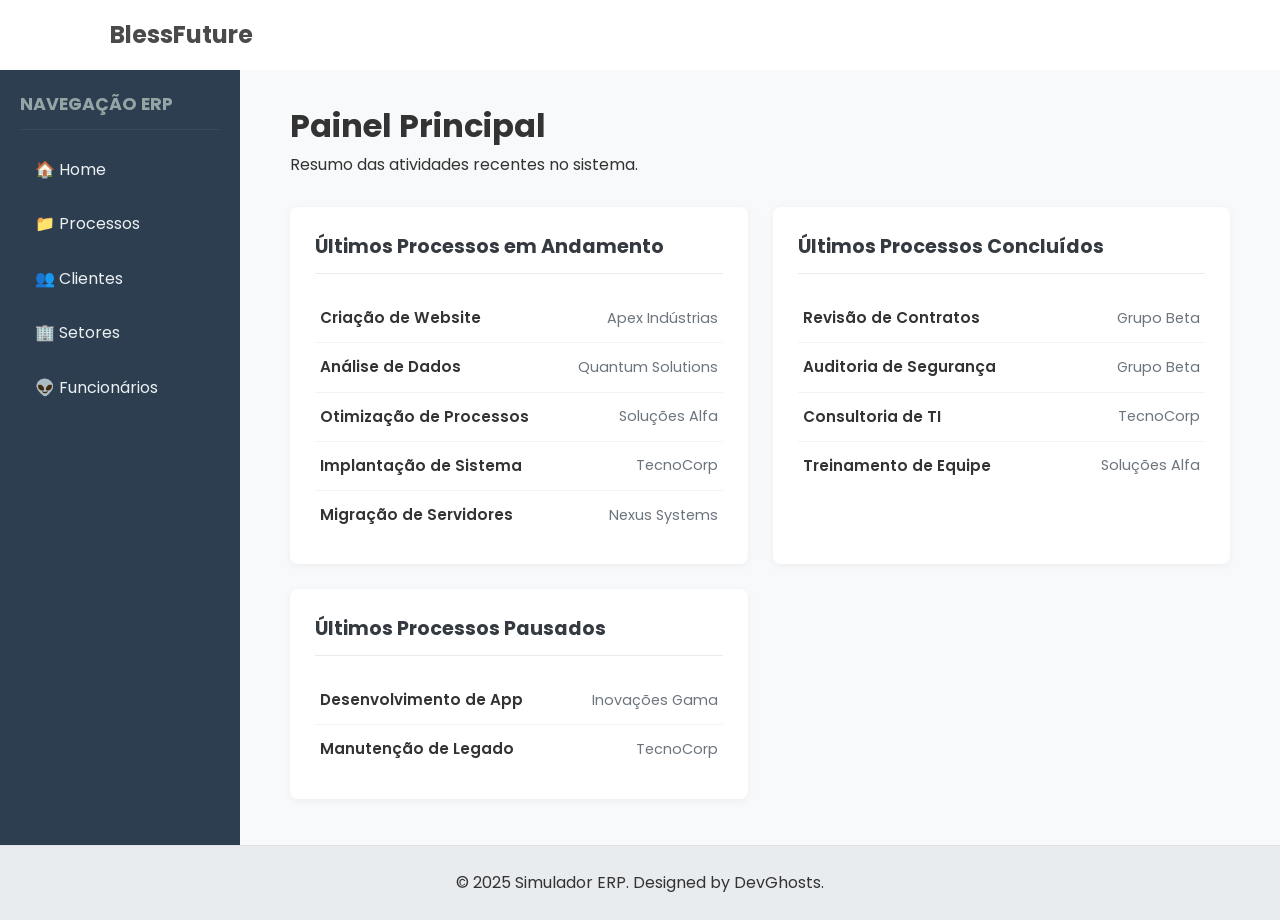
<file: Prototipo ERP/index.html>
<!DOCTYPE html>
<html lang="pt-br">
<head>
    <meta charset="UTF-8">
    <meta name="viewport" content="width=device-width, initial-scale=1.0">
    <title>Página Home | ERP</title>
    <link rel="stylesheet" href="style.css">
</head>

<body>
    <header class="main-header">
        <div class="container">
            <a href="index.html" class="logo">BlessFuture</a>
            <nav class="main-nav"></nav>
        </div>
    </header>

    <div class="page-container">
        <aside class="sidebar">
            <nav class="sidebar-nav">
                <h2>Navegação ERP</h2>
                <ul>
                    <li><a href="index.html">🏠 Home</a></li>
                    <li><a href="processos.html">📁 Processos</a></li>
                    <li><a href="clientes.html">👥 Clientes</a></li>
                    <li><a href="setores.html">🏢 Setores</a></li>
                    <li><a href="usuarios.html">👽 Funcionários </a></li>
                </ul>
            </nav>
        </aside>

        <main class="main-content">
            <div class="container">
                <h1>Painel Principal</h1>
                <p>Resumo das atividades recentes no sistema.</p>
                
                <div class="dashboard-grid">
                    <div class="dashboard-card">
                        <h2>Últimos Processos em Andamento</h2>
                        <ul id="andamento-list" class="dashboard-list">
                            </ul>
                    </div>
                    
                    <div class="dashboard-card">
                        <h2>Últimos Processos Concluídos</h2>
                        <ul id="concluidos-list" class="dashboard-list">
                            </ul>
                    </div>

                    <div class="dashboard-card">
                        <h2>Últimos Processos Pausados</h2>
                        <ul id="pausados-list" class="dashboard-list">
                            </ul>
                    </div>
                </div>
            </div>
        </main>
    </div>

    <footer class="main-footer">
        <div class="container">
            <p>&copy; 2025 Simulador ERP. Designed by DevGhosts.</p>
        </div>
    </footer>

    <script src="dashboard.js" defer></script>
</body>
</html>
</file>
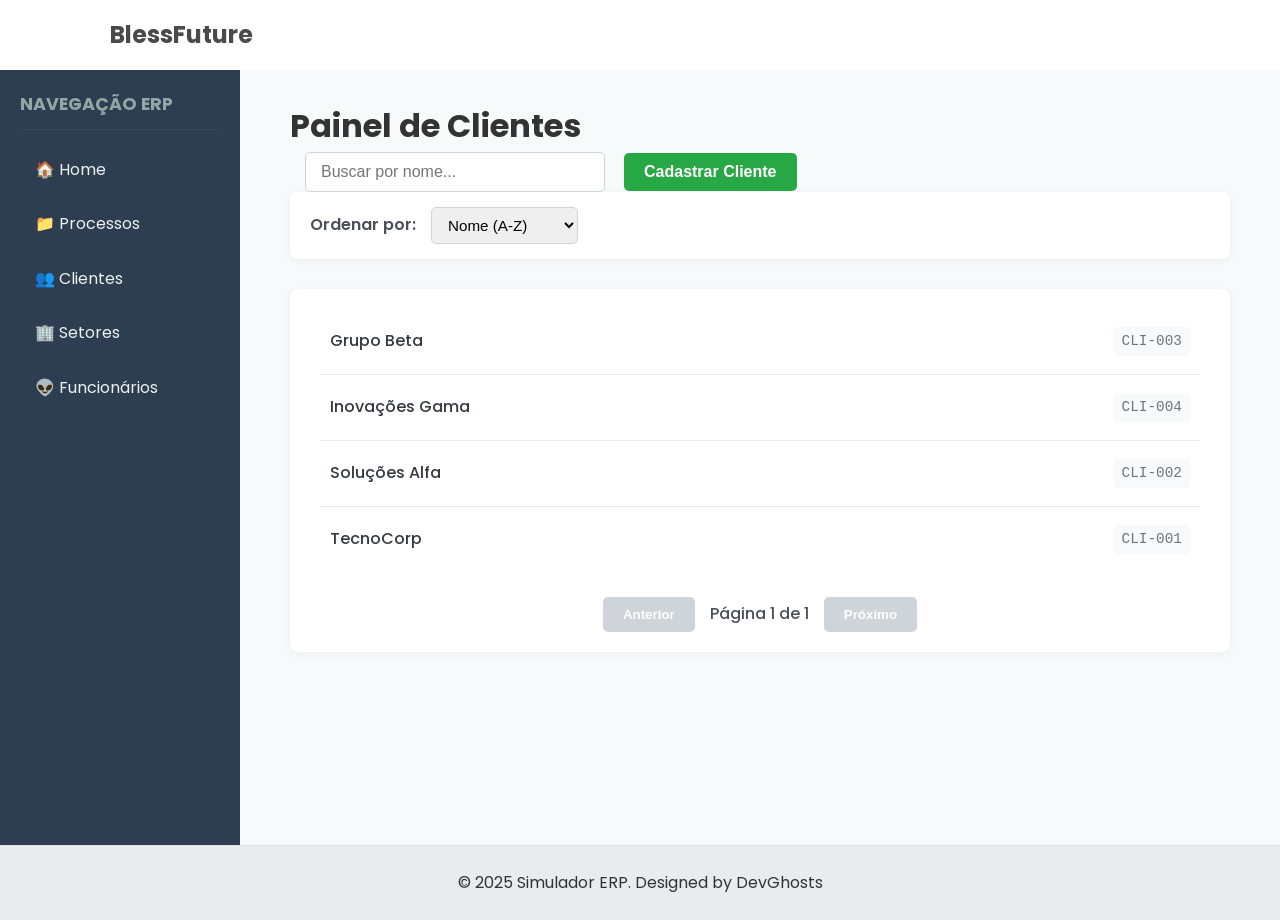
<file: Prototipo ERP/clientes.html>
<!DOCTYPE html>
<html lang="pt-br">
<head>
    <meta charset="UTF-8">
    <meta name="viewport" content="width=device-width, initial-scale=1.0">
    <title>Página Clientes | ERP</title>
    <link rel="stylesheet" href="style.css">
</head>

<body>
    <header class="main-header">
        <div class="container">
            <a href="index.html" class="logo">BlessFuture</a>
            <nav class="main-nav"></nav>
        </div>
    </header>

    <div class="page-container">
        <aside class="sidebar">
            <nav class="sidebar-nav">
                <h2>Navegação ERP</h2>
                <ul>
                    <li><a href="index.html">🏠 Home</a></li>
                    <li><a href="processos.html">📁 Processos</a></li>
                    <li><a href="clientes.html">👥 Clientes</a></li>
                    <li><a href="setores.html">🏢 Setores</a></li>
                    <li><a href="usuarios.html">👽 Funcionários </a></li>
                </ul>
            </nav>
        </aside>

        <main class="main-content">
            <div class="container">
                <div class="page-header">
                    <h1>Painel de Clientes</h1>
                    <input type="text" id="search-input" placeholder="Buscar por nome...">
                    <button id="add-client-btn" class="btn-primary">Cadastrar Cliente</button>
                </div>
                
                <div class="filter-controls">
                    <label for="sort-clients-select">Ordenar por:</label>
                    <select id="sort-clients-select">
                        <option value="name-asc">Nome (A-Z)</option>
                        <option value="name-desc">Nome (Z-A)</option>
                        <option value="date-desc">Mais Recentes</option>
                        <option value="date-asc">Mais Antigos</option>
                    </select>
                </div>
                
                <div class="client-list-container">
                    <ul id="client-list">
                        </ul>
                    <div class="pagination-controls">
                        <button id="prev-button">Anterior</button>
                        <span id="page-info"></span>
                        <button id="next-button">Próximo</button>
                    </div>
                </div>
            </div>
        </main>
    </div>

    <footer class="main-footer">
        <div class="container">
            <p>&copy; 2025 Simulador ERP. Designed by DevGhosts</p>
        </div>
    </footer>

    <div id="add-client-modal" class="modal-overlay">
        <div class="modal-content">
            <h2>Cadastrar Novo Cliente</h2>
            <form id="add-client-form">
                <div class="form-grid">
                    <div>
                        <label for="company-name">Nome da Empresa</label>
                        <input type="text" id="company-name" placeholder="Ex: Soluções Inovadoras S.A." required>
                    </div>
                    <div>
                        <label for="cnpj">CNPJ</label>
                        <input type="text" id="cnpj" placeholder="00.000.000/0000-00" required>
                    </div>
                    <div>
                        <label for="responsavel">Responsável</label>
                        <input type="text" id="responsavel" placeholder="Ex: Ana da Silva" required>
                    </div>
                    <div>
                        <label for="email">Email</label>
                        <input type="email" id="email" placeholder="contato@empresa.com" required>
                    </div>
                    <div class="full-width">
                        <label for="telefone">Telefone de Contato</label>
                        <input type="tel" id="telefone" placeholder="(11) 99999-9999" required>
                    </div>
                </div>
                
                <div class="modal-actions">
                    <button type="button" id="cancel-add-btn" class="btn-secondary">Cancelar</button>
                    <button type="submit" class="btn-primary">Salvar Cliente</button>
                </div>
            </form>
            <button id="close-add-modal-btn" class="close-modal">&times;</button>
        </div>
    </div>

    <div id="client-details-modal" class="modal-overlay">
        <div class="modal-content">
            <div class="modal-header">
                <h2 id="detail-nome">Nome da Empresa</h2>
                <button id="close-details-modal-btn" class="close-modal">&times;</button>
            </div>
            <div class="modal-body">
                <div class="details-grid">
                    <div><strong>CNPJ:</strong> <span id="detail-cnpj"></span></div>
                    <div><strong>Responsável:</strong> <span id="detail-responsavel"></span></div>
                    <div><strong>Email:</strong> <span id="detail-email"></span></div>
                    <div><strong>Telefone:</strong> <span id="detail-telefone"></span></div>
                    <div><strong>Cliente desde:</strong> <span id="detail-data-cadastro"></span></div>
                </div>
                <hr class="details-hr">
                <h3>Processos Associados</h3>
                <ul id="detail-process-list" class="process-list">
                </ul>
            </div>
            <div class="modal-footer">
                <button id="delete-client-btn" class="btn-danger">Excluir Cliente</button>
            </div>
        </div>
    </div>

    <script src="clientes.js" defer></script>

</body>
</html>
</file>
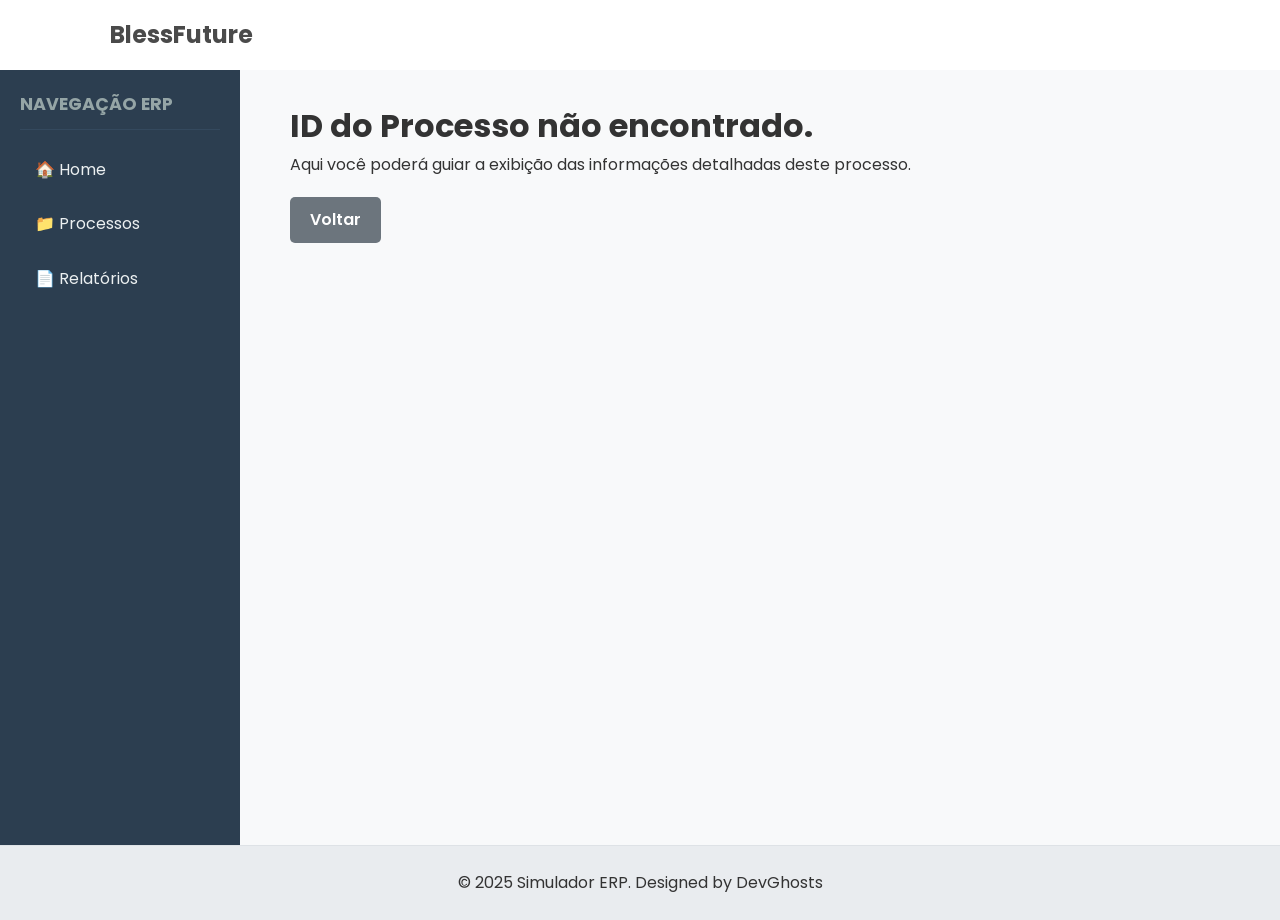
<file: Prototipo ERP/processo-detalhe.html>
<!DOCTYPE html>
<html lang="pt-br">
<head>
    <meta charset="UTF-8">
    <meta name="viewport" content="width=device-width, initial-scale=1.0">
    <title>Detalhes do Processo | ERP</title>
    <link rel="stylesheet" href="style.css"> </head>
<body>

    <header class="main-header">
        <div class="container">
            <a href="index.html" class="logo">BlessFuture</a>
            <nav class="main-nav"></nav>
        </div>
    </header>

    <div class="page-container">
        <aside class="sidebar">
            <nav class="sidebar-nav">
                <h2>Navegação ERP</h2>
                <ul>
                    <li><a href="index.html">🏠 Home</a></li>
                    <li><a href="#">📁 Processos</a></li>
                    <li><a href="#">📄 Relatórios</a></li>
                </ul>
            </nav>
        </aside>
        
        <main class="main-content">
            <div class="container">
                <h1 id="process-title">Carregando detalhes do processo...</h1>
                <p>Aqui você poderá guiar a exibição das informações detalhadas deste processo.</p>
                <a href="javascript:history.back()" class="btn-secondary" style="text-decoration: none; display: inline-block; margin-top: 20px;">Voltar</a>
            </div>
        </main>
    </div>

    <footer class="main-footer">
        <div class="container">
            <p>&copy; 2025 Simulador ERP. Designed by DevGhosts</p>
        </div>
    </footer>

    <script>
        document.addEventListener('DOMContentLoaded', () => {
            // Pega os parâmetros da URL
            const urlParams = new URLSearchParams(window.location.search);
            // Pega o valor do parâmetro 'id'
            const processId = urlParams.get('id');

            const titleElement = document.getElementById('process-title');

            if (processId) {
                // Em um projeto real, você usaria esse ID para buscar os dados do processo no back-end
                console.log(`Buscando dados do processo com ID: ${processId}`);
                titleElement.textContent = `Detalhes do Processo: ${processId}`;
            } else {
                titleElement.textContent = 'ID do Processo não encontrado.';
            }
        });
    </script>
</body>
</html>
</file>
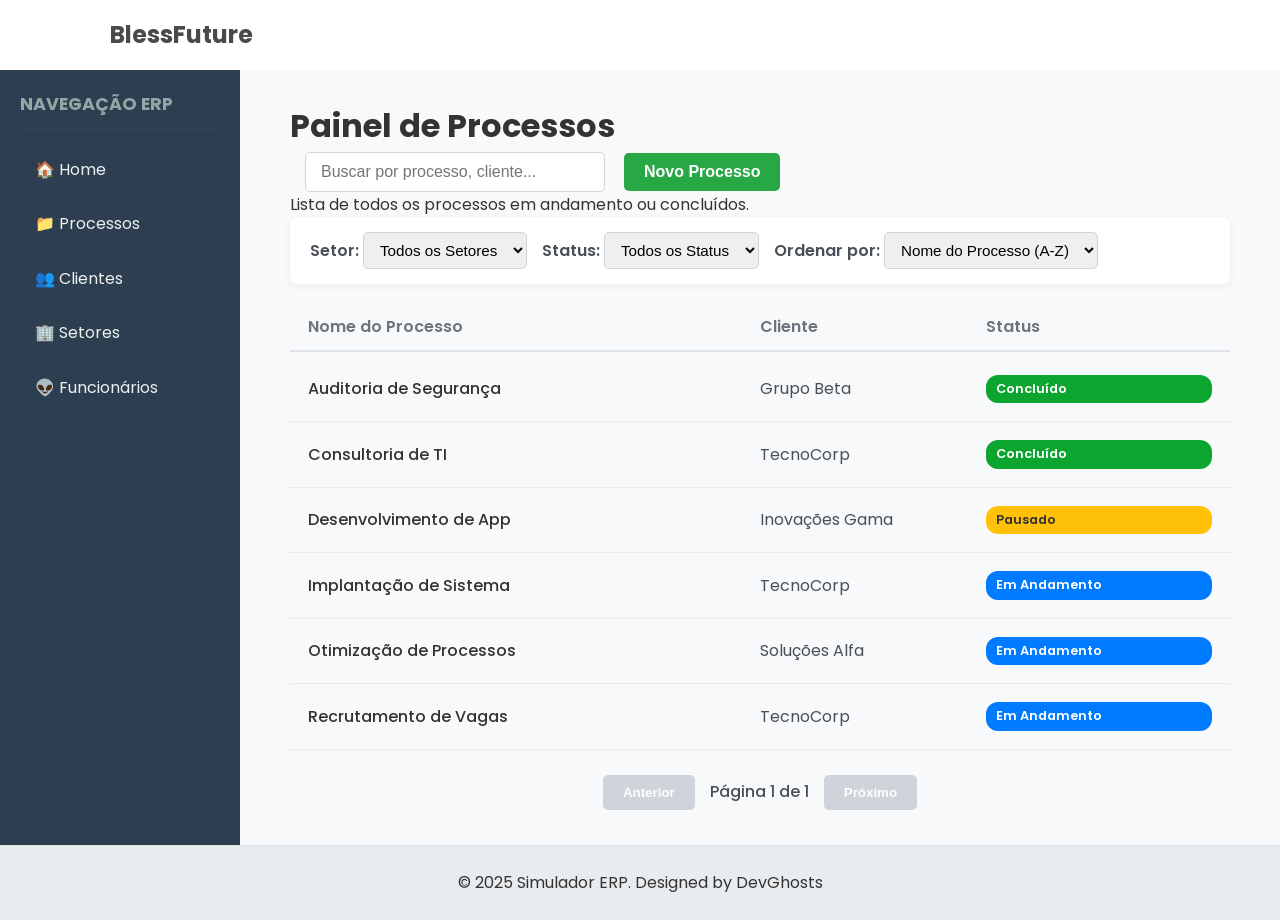
<file: Prototipo ERP/processos.html>
<!DOCTYPE html>
<html lang="pt-br">
<head>
    <meta charset="UTF-8">
    <meta name="viewport" content="width=device-width, initial-scale=1.0">
    <title>Página de Processos | ERP</title>
    <link rel="stylesheet" href="style.css">
</head>

<body>
    <header class="main-header">
        <div class="container">
            <a href="index.html" class="logo">BlessFuture</a>
            <nav class="main-nav"></nav>
        </div>
    </header>

    <div class="page-container">
        <aside class="sidebar">
            <nav class="sidebar-nav">
                <h2>Navegação ERP</h2>
                <ul>
                    <li><a href="index.html">🏠 Home</a></li>
                    <li><a href="processos.html">📁 Processos</a></li>
                    <li><a href="clientes.html">👥 Clientes</a></li>
                    <li><a href="setores.html">🏢 Setores</a></li>
                    <li><a href="usuarios.html">👽 Funcionários </a></li>
                </ul>
            </nav>
        </aside>

        <main class="main-content">
            <div class="container">
                <div class="page-header">
                    <h1>Painel de Processos</h1>
                    <input type="text" id="search-input" placeholder="Buscar por processo, cliente...">
                    <button id="add-process-btn" class="btn-primary">Novo Processo</button>
                </div>
                
                <p>Lista de todos os processos em andamento ou concluídos.</p>
                
                <div class="filter-controls">
                    <div>
                        <label for="filter-setor-select">Setor:</label>
                        <select id="filter-setor-select">
                            <option value="all">Todos os Setores</option>
                            </select>
                    </div>
                    <div>
                        <label for="filter-status-select">Status:</label>
                        <select id="filter-status-select">
                            <option value="all">Todos os Status</option>
                            <option value="Em Andamento">Em Andamento</option>
                            <option value="Concluído">Concluído</option>
                            <option value="Pausado">Pausado</option>
                            <option value="Não Iniciado">Não Iniciado</option>
                        </select>
                    </div>
                    <div>
                        <label for="sort-processes-select">Ordenar por:</label>
                        <select id="sort-processes-select">
                            <option value="name-asc">Nome do Processo (A-Z)</option>
                            <option value="name-desc">Nome do Processo (Z-A)</option>
                            <option value="client-asc">Cliente (A-Z)</option>
                            <option value="client-desc">Cliente (Z-A)</option>
                        </select>
                    </div>
                </div>

                <div class="process-list-container">
                    <div class="process-list-header">
                        <span>Nome do Processo</span>
                        <span>Cliente</span>
                        <span>Status</span>
                    </div>
                    <ul id="process-list"></ul>
                    <div class="pagination-controls">
                        <button id="prev-button">Anterior</button>
                        <span id="page-info"></span>
                        <button id="next-button">Próximo</button>
                    </div>
                </div>
            </div>
        </main>
    </div>

    <footer class="main-footer">
        <div class="container">
            <p>&copy; 2025 Simulador ERP. Designed by DevGhosts</p>
        </div>
    </footer>

    <div id="process-details-modal" class="modal-overlay">
        <div class="modal-content">
            <div class="modal-header">
                <h2 id="detail-processo-nome">Nome do Processo</h2>
                <button id="close-details-modal-btn" class="close-modal">&times;</button>
            </div>
            <div class="modal-body">
                <h3>Detalhes do Processo</h3>
                <div class="details-grid">
                    <div><strong>ID do Processo:</strong> <span id="detail-processo-id"></span></div>
                    <div><strong>Status:</strong> <span id="detail-processo-status"></span></div>
                    <div class="full-width"><strong>Setor Responsável:</strong> <span id="detail-processo-setor"></span></div>
                </div>
                <hr class="details-hr">
                <h3>Informações do Cliente</h3>
                <div class="details-grid">
                    <div><strong>Empresa:</strong> <span id="detail-cliente-nome"></span></div>
                    <div><strong>Responsável:</strong> <span id="detail-cliente-responsavel"></span></div>
                </div>
            </div>
            <div class="modal-footer">
                <button id="delete-process-btn" class="btn-danger">Excluir Processo</button>
                <button id="access-process-btn" class="btn-primary">Acessar Processo</button>
            </div>
        </div>
    </div>
    
    <div id="add-process-modal" class="modal-overlay">
        <div class="modal-content">
            <div class="modal-header">
                <h2>Novo Processo</h2>
                <button id="close-add-modal-btn" class="close-modal">&times;</button>
            </div>
            <form id="add-process-form" class="modal-body">
                <div class="form-group">
                    <label for="new-process-name">Nome do Processo:</label>
                    <input type="text" id="new-process-name" name="processName" required placeholder="Ex: Desenvolvimento do novo App">
                </div>
                <div class="form-grid">
                    <div class="form-group">
                        <label for="new-process-client-select">Cliente:</label>
                        <select id="new-process-client-select" name="clientId" required></select>
                    </div>
                    <div class="form-group">
                        <label for="new-process-setor-select">Setor Responsável:</label>
                        <select id="new-process-setor-select" name="setor" required></select>
                    </div>
                </div>
                <div class="modal-footer">
                    <button type="button" id="cancel-add-process-btn" class="btn-secondary">Cancelar</button>
                    <button type="submit" class="btn-primary">Salvar Processo</button>
                </div>
            </form>
        </div>
    </div>

    <script src="processos.js" defer></script>
</body>
</html>
</file>
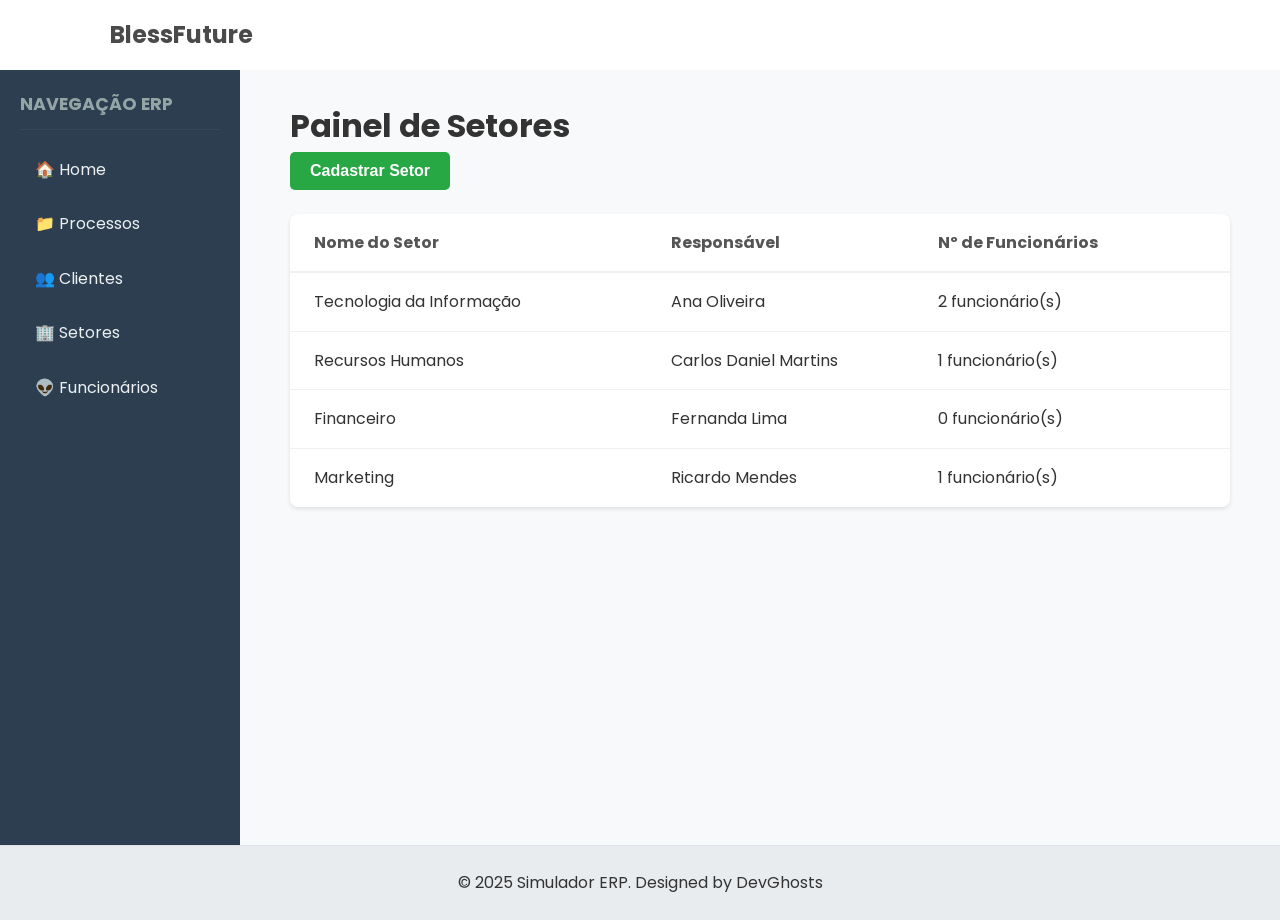
<file: Prototipo ERP/setores.html>
<!DOCTYPE html>
<html lang="pt-br">
<head>
    <meta charset="UTF-8">
    <meta name="viewport" content="width=device-width, initial-scale=1.0">
    <title>Página Setores | ERP</title>
    <link rel="stylesheet" href="style.css">
</head>
<body>
    <header class="main-header">
        <div class="container">
            <a href="index.html" class="logo">BlessFuture</a>
        </div>
    </header>

    <div class="page-container">
        <aside class="sidebar">
            <nav class="sidebar-nav">
                <h2>Navegação ERP</h2>
                <ul>
                    <li><a href="index.html">🏠 Home</a></li>
                    <li><a href="processos.html">📁 Processos</a></li>
                    <li><a href="clientes.html">👥 Clientes</a></li>
                    <li><a href="setores.html">🏢 Setores</a></li>
                    <li><a href="usuarios.html">👽 Funcionários </a></li>
                </ul>
            </nav>
        </aside>

        <main class="main-content">
            <div class="container">
                <div class="page-header">
                    <h1>Painel de Setores</h1>
                    <button id="add-sector-btn" class="btn-primary">Cadastrar Setor</button>
                </div>
                
                <div class="list-view-container">
                    <div class="list-header">
                        <span>Nome do Setor</span>
                        <span>Responsável</span>
                        <span>Nº de Funcionários</span>
                    </div>
                    <ul id="sector-list">
                    </ul>
                </div>
            </div>
        </main>
    </div>

    <div id="add-sector-modal" class="modal-overlay">
        <div class="modal-content">
            <div class="modal-header">
                <h2>Cadastrar Novo Setor</h2>
                <button id="close-add-modal-btn" class="close-modal">&times;</button>
            </div>
            <form id="add-sector-form" class="modal-body">
                <div class="form-group">
                    <label for="sector-name">Nome do Setor</label>
                    <input type="text" id="sector-name" name="nome" placeholder="Ex: Tecnologia da Informação" required>
                </div>
                <div class="form-group">
                    <label for="sector-responsible">Responsável pelo Setor</label>
                    <input type="text" id="sector-responsible" name="responsavel" placeholder="Ex: João da Silva" required>
                </div>
                <div class="form-group">
                    <label for="sector-description">Descrição</label>
                    <textarea id="sector-description" name="descricao" rows="3" placeholder="Breve descrição das atividades do setor..."></textarea>
                </div>
                <div class="modal-footer">
                    <button type="button" id="cancel-add-btn" class="btn-secondary">Cancelar</button>
                    <button type="submit" class="btn-primary">Salvar Setor</button>
                </div>
            </form>
        </div>
    </div>

    <div id="sector-details-modal" class="modal-overlay">
        <div class="modal-content">
            <div class="modal-header">
                <h2 id="detail-sector-name"></h2>
                <button id="close-details-modal-btn" class="close-modal">&times;</button>
            </div>
            <div class="modal-body">
                <h3>Funcionários do Setor</h3>
                <ul id="detail-user-list"></ul>
            </div>
            <div class="modal-footer">
                <button id="delete-sector-btn" class="btn-danger">Excluir Setor</button>
            </div>
        </div>
    </div>

    <script src="setores.js" defer></script>
</body>

    <footer class="main-footer">
        <div class="container">
            <p>&copy; 2025 Simulador ERP. Designed by DevGhosts</p>
        </div>
    </footer>
</html>
</file>
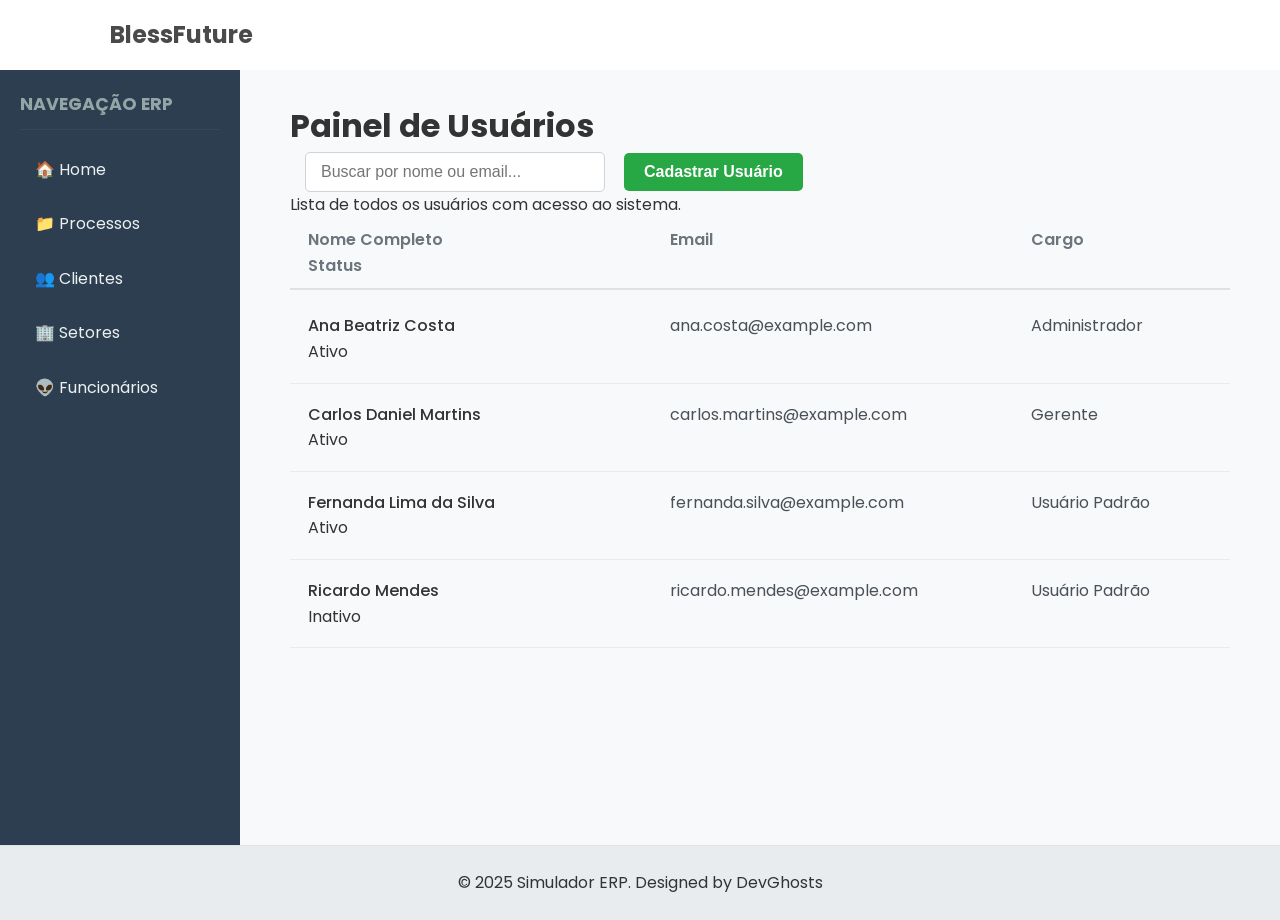
<file: Prototipo ERP/usuarios.html>
<!DOCTYPE html>
<html lang="pt-br">
<head>
    <meta charset="UTF-8">
    <meta name="viewport" content="width=device-width, initial-scale=1.0">
    <title>Página de Usuários | ERP</title>
    <link rel="stylesheet" href="style.css">
</head>

<body>
    <header class="main-header">
        <div class="container">
            <a href="index.html" class="logo">BlessFuture</a>
            <nav class="main-nav"></nav>
        </div>
    </header>

    <div class="page-container">
        <aside class="sidebar">
            <nav class="sidebar-nav">
                <h2>Navegação ERP</h2>
                <ul>
                    <li><a href="index.html">🏠 Home</a></li>
                    <li><a href="processos.html">📁 Processos</a></li>
                    <li><a href="clientes.html">👥 Clientes</a></li>
                    <li><a href="setores.html">🏢 Setores</a></li>
                    <li><a href="usuarios.html">👽 Funcionários </a></li>
                </ul>
            </nav>
        </aside>

        <main class="main-content">
            <div class="container">
                <div class="page-header">
                    <h1>Painel de Usuários</h1>
                    <input type="text" id="search-input" placeholder="Buscar por nome ou email...">
                    <button id="add-user-btn" class="btn-primary">Cadastrar Usuário</button>
                </div>
                
                <p>Lista de todos os usuários com acesso ao sistema.</p>
                
                <div class="user-list-container">
                    <div class="user-list-header">
                        <span>Nome Completo</span>
                        <span>Email</span>
                        <span>Cargo</span>
                        <span>Status</span> </div>
                    <ul id="user-list">
                    </ul>
                </div>
            </div>
        </main>
    </div>

    <footer class="main-footer">
        <div class="container">
            <p>&copy; 2025 Simulador ERP. Designed by DevGhosts</p>
        </div>
    </footer>

    <div id="add-user-modal" class="modal-overlay">
        <div class="modal-content">
            <div class="modal-header">
                <h2>Cadastrar Novo Usuário</h2>
                <button id="close-add-modal-btn" class="close-modal">&times;</button>
            </div>
            <form id="add-user-form" class="modal-body" novalidate>
                <div class="form-group">
                    <label for="user-full-name">Nome Completo</label>
                    <input type="text" id="user-full-name" name="fullName" placeholder="Digite o nome completo" required>
                </div>
                <div class="form-group">
                    <label for="user-email">Email</label>
                    <input type="email" id="user-email" name="email" placeholder="email@exemplo.com" required>
                </div>
                <div class="form-group">
                    <label for="user-role">Cargo</label>
                    <input type="text" id="user-role" name="role" placeholder="Ex: Desenvolvedor" required>
                </div>
                <div class="form-group">
                    <label for="user-password">Senha</label>
                    <input type="password" id="user-password" name="password" placeholder="Mínimo de 8 caracteres" required>
                </div>
                <div class="form-group">
                    <label for="user-confirm-password">Confirmar Senha</label>
                    <input type="password" id="user-confirm-password" name="confirmPassword" placeholder="Repita a senha" required>
                </div>

                <div id="error-message" class="error-message"></div>

                <div class="modal-footer">
                    <button type="button" id="cancel-add-btn" class="btn-secondary">Cancelar</button>
                    <button type="submit" class="btn-primary">Salvar Usuário</button>
                </div>
            </form>
        </div>
    </div>
    
    <div id="user-details-modal" class="modal-overlay">
        <div class="modal-content">
            <div class="modal-header">
                <h2 id="detail-usuario-nome"></h2>
                <button id="close-details-modal-btn" class="close-modal">&times;</button>
            </div>
            <div class="modal-body">
                <h3>Detalhes do Usuário</h3>
                <div class="details-grid">
                    <div><strong>ID:</strong> <span id="detail-usuario-id"></span></div>
                    <div><strong>Email:</strong> <span id="detail-usuario-email"></span></div>
                    <div><strong>Cargo:</strong> <span id="detail-usuario-cargo"></span></div>
                    <div><strong>Status:</strong> <span id="detail-usuario-status"></span></div>
                </div>
            </div>
            <div class="modal-footer">
                <button id="disassociate-user-btn" class="btn-danger">Desvincular Usuário</button>
            </div>
        </div>
    </div>

    <script src="usuarios.js" defer></script>
</body>
</html>
</file>
<file: Prototipo ERP/style.css>
/* Importando fonte e estilos globais */
@import url('https://fonts.googleapis.com/css2?family=Poppins:wght@400;500;600;700&display=swap');

* { margin: 0; padding: 0; box-sizing: border-box; }

body {
    font-family: 'Poppins', sans-serif;
    background-color: #f8f9fa;
    color: #333;
    line-height: 1.6;
}

/* --- CLASSES UTILITÁRIAS --- */
.container { max-width: 1100px; margin: 0 auto; padding: 0 20px; }
.flex-between-center { display: flex; justify-content: space-between; align-items: center; }

/* --- ESTRUTURA PRINCIPAL (HEADER, FOOTER, SIDEBAR) --- */
.main-header { background-color: #fff; padding: 1rem 0; box-shadow: 0 2px 5px rgba(0,0,0,0.05); z-index: 100; }
.main-footer { text-align: center; padding: 1.5rem 0; background-color: #e9ecef; border-top: 1px solid #dee2e6; }
.page-container { display: flex; min-height: calc(100vh - 125px); }
.main-content { flex-grow: 1; padding: 30px; background-color: #f8f9fa; }
.sidebar { width: 240px; flex-shrink: 0; background-color: #2c3e50; color: #ecf0f1; padding: 20px; }

/* --- NAVEGAÇÃO --- */
.main-nav ul, .sidebar-nav ul, #client-list { list-style: none; }
.main-nav ul { display: flex; gap: 25px; }
.main-nav a, .sidebar-nav a { text-decoration: none; transition: all 0.2s; }
.main-nav a { color: #555; font-weight: 600; padding-bottom: 5px; }
.main-nav a:hover { color: #a100ff; }
.logo { font-size: 1.5rem; font-weight: 700; color: #4a4a4a; text-decoration: none; }

/* --- SIDEBAR NAV --- */
.sidebar-nav h2 { font-size: 1.1rem; color: #95a5a6; text-transform: uppercase; margin-bottom: 15px; padding-bottom: 10px; border-bottom: 1px solid #34495e; }
.sidebar-nav li { margin-bottom: 5px; }
.sidebar-nav a { display: block; color: #ecf0f1; padding: 12px 15px; border-radius: 6px; }
.sidebar-nav a:hover { background-color: #34495e; }

/* --- BOTÕES (BASE E MODIFICADORES) --- */
.btn, .pagination-controls button, .btn-primary, .btn-secondary {
    color: white;
    border: none;
    padding: 10px 20px;
    border-radius: 5px;
    cursor: pointer;
    font-weight: 600;
    transition: background-color 0.2s;
}
.pagination-controls button { background-color: #007bff; }
.btn-primary { background-color: #28a745; font-size: 1rem; }
.btn-secondary { background-color: #6c757d; }

.pagination-controls button:hover { background-color: #0056b3; }
.btn-primary:hover { background-color: #218838; }
.btn-secondary:hover { background-color: #5a6268; }
.pagination-controls button:disabled { background-color: #ced4da; cursor: not-allowed; }

/* --- LISTA DE CLIENTES E PAGINAÇÃO --- */
.client-list-container { background-color: #fff; border-radius: 8px; padding: 20px 30px; margin-top: 30px; box-shadow: 0 2px 8px rgba(0,0,0,0.05); }
.client-item { display: flex; justify-content: space-between; align-items: center; padding: 18px 10px; border-bottom: 1px solid #e9ecef; cursor: pointer; transition: background-color 0.2s; }
.client-item:last-child { border-bottom: none; }
.client-item:hover { background-color: #f8f9fa; }
.client-name { font-weight: 500; color: #343a40; }
.client-id { font-family: monospace; font-size: 0.9rem; color: #6c757d; background-color: #f8f9fa; padding: 3px 8px; border-radius: 4px; }
.pagination-controls { display: flex; justify-content: center; align-items: center; padding-top: 25px; gap: 15px; }
#page-info { font-weight: 500; color: #495057; }

/* --- MODAL --- */
.modal-overlay { position: fixed; top: 0; left: 0; width: 100%; height: 100%; background-color: rgba(0, 0, 0, 0.6); display: flex; justify-content: center; align-items: center; z-index: 1000; visibility: hidden; opacity: 0; transition: opacity 0.3s, visibility 0.3s; }
.modal-overlay.show { visibility: visible; opacity: 1; }
.modal-content { background-color: #fff; padding: 30px; border-radius: 8px; width: 100%; max-width: 500px; position: relative; box-shadow: 0 5px 15px rgba(0,0,0,0.3); }
.modal-content h2 { margin: 0 0 25px 0; color: #333; }
.modal-content .modal-header { display: flex; justify-content: space-between; align-items: center; border-bottom: 1px solid #e9ecef; padding-bottom: 15px; margin-bottom: 20px; }
.modal-actions { display: flex; justify-content: flex-end; gap: 10px; margin-top: 10px; }
.close-modal { position: absolute; top: 15px; right: 15px; background: none; border: none; font-size: 1.8rem; color: #aaa; cursor: pointer; line-height: 1; }

/* --- FORMULÁRIOS E GRIDS --- */
#add-client-form label { display: block; margin-bottom: 5px; font-weight: 600; color: #555; }
#add-client-form input { width: 100%; padding: 12px; margin-bottom: 20px; border: 1px solid #ccc; border-radius: 5px; }
.form-grid { display: grid; grid-template-columns: 1fr 1fr; gap: 20px; }
.form-grid .full-width { grid-column: 1 / -1; }
.details-grid { display: grid; grid-template-columns: 1fr 1fr; gap: 15px 25px; font-size: 0.95rem; }
.details-grid div { color: #495057; }
.details-grid strong { color: #343a40; }

/* --- DETALHES E PROCESSOS --- */
.details-hr { border: 0; border-top: 1px solid #e9ecef; margin: 25px 0; }
.modal-body h3 { margin-bottom: 15px; }
.process-list { list-style: none; padding: 0; }
.process-item { display: flex; justify-content: space-between; align-items: center; padding: 12px; border-radius: 5px; background-color: #f8f9fa; margin-bottom: 8px; }
.process-name { font-weight: 500; }
.process-status { font-weight: 600; padding: 4px 10px; border-radius: 12px; font-size: 0.8rem; color: #fff; }
.status-em-andamento { background-color: #007bff; }
.status-concluído { background-color: #0ba52f; }
.status-pausado { background-color: #ffc107; color: #333; }

/* === ESTILOS ADICIONAIS PARA O MODAL DE DETALHES === */

/* Rodapé do modal para alinhar o botão */
.modal-footer {
    display: flex;
    justify-content: flex-end; /* Alinha o botão à direita */
    padding-top: 20px;
    margin-top: 20px;
    border-top: 1px solid #e9ecef;
}

/* Botão de perigo/exclusão */
.btn-danger {
    background-color: #dc3545; /* Vermelho para indicar perigo */
    color: white;
    border: none;
    padding: 10px 20px;
    border-radius: 5px;
    cursor: pointer;
    font-weight: 600;
    font-size: 1rem;
    transition: background-color 0.2s;
}

.btn-danger:hover {
    background-color: #c82333;
}

/* Adicione ao final do seu style.css */

/* Torna o item do processo clicável */
.process-item {
    cursor: pointer;
    transition: background-color 0.2s;
}

.process-item:hover {
    background-color: #e9ecef; /* Um leve destaque ao passar o mouse */
}

/* Adicione ao final do seu style.css */
#search-input {
    width: 100%;
    max-width: 300px; /* Ajuste a largura conforme necessário */
    padding: 10px 15px;
    border-radius: 5px;
    border: 1px solid #ced4da;
    font-size: 1rem;
    margin: 0 15px; /* Espaçamento */
}

/* Adicione ao final do seu style.css */

/* Cabeçalho da Lista de Processos */
.process-list-header {
    display: grid;
    grid-template-columns: 2fr 1fr 1fr; /* Colunas para Nome, Cliente e Status */
    padding: 10px 18px;
    font-weight: 600;
    color: #6c757d;
    border-bottom: 2px solid #dee2e6;
    margin-bottom: 5px;
}

/* Itens da Lista de Processos */
.process-list-item {
    display: grid;
    grid-template-columns: 2fr 1fr 1fr; /* Mesmas colunas do cabeçalho */
    align-items: center;
    padding: 18px;
    border-bottom: 1px solid #e9ecef;
    cursor: pointer;
    transition: background-color 0.2s;
}

.process-list-item:hover {
    background-color: #f8f9fa;
}

.process-client-name {
    color: #495057;
}

/* Adicione ao final do seu style.css */

/* Controles de Filtro e Ordenação */
.filter-controls {
    background-color: #fff;
    padding: 15px 20px;
    border-radius: 8px;
    margin-bottom: 20px;
    box-shadow: 0 2px 8px rgba(0,0,0,0.05);
    display: flex;
    gap: 15px;
    align-items: center;
}

.filter-controls label {
    font-weight: 600;
    color: #495057;
}

.filter-controls select {
    padding: 8px 12px;
    border-radius: 5px;
    border: 1px solid #ced4da;
    font-size: 0.95rem;
}

/* Adicione ao final do seu style.css */

/* === ESTILOS DO DASHBOARD (HOME PAGE) === */

.dashboard-grid {
    display: grid;
    /* Cria colunas responsivas: em telas grandes, até 3 colunas; em pequenas, 1 coluna */
    grid-template-columns: repeat(auto-fit, minmax(300px, 1fr));
    gap: 25px; /* Espaço entre os cards */
    margin-top: 30px;
}

.dashboard-card {
    background-color: #fff;
    border-radius: 8px;
    padding: 25px;
    box-shadow: 0 2px 8px rgba(0,0,0,0.05);
}

.dashboard-card h2 {
    margin-top: 0;
    margin-bottom: 20px;
    font-size: 1.2rem;
    color: #343a40;
    border-bottom: 1px solid #e9ecef;
    padding-bottom: 10px;
}

.dashboard-list {
    list-style: none;
    padding: 0;
}

.dashboard-list-item {
    display: flex;
    justify-content: space-between;
    align-items: center;
    padding: 12px 0;
    border-bottom: 1px solid #f1f3f5;
    font-size: 0.95rem;
}

.dashboard-list-item:last-child {
    border-bottom: none;
}

.item-process-name {
    font-weight: 600;
}

.item-client-name {
    color: #6c757d;
    font-size: 0.9rem;
}

/* Adicione ou modifique estes estilos no final do seu style.css */

/* Remove a formatação padrão de link e faz ele preencher o item da lista */
.dashboard-item-link {
    display: flex;
    justify-content: space-between;
    align-items: center;
    text-decoration: none; /* Remove o sublinhado */
    color: inherit; /* Herda a cor do texto do pai (li) */
    padding: 12px 5px; /* Adiciona um padding interno ao link */
    width: 100%;
}

/* O item da lista agora serve apenas como um container com a borda */
.dashboard-list-item {
    display: flex; /* Garante que o link preencha o <li> */
    padding: 0; /* O padding agora está no <a> */
    border-bottom: 1px solid #f1f3f5;
    transition: background-color 0.2s;
}

.dashboard-list-item:hover {
    background-color: #f8f9fa; /* Efeito hover para indicar que é clicável */
}

.dashboard-list-item:last-child {
    border-bottom: none;
}

/* Adicione ao final do seu style.css */

/* === ESTILOS DA PÁGINA DE CADASTRO === */

/* Centraliza o conteúdo na tela */
.center-body {
    display: flex;
    justify-content: center;
    align-items: center;
    min-height: 100vh;
    background-color: #f0f2f5;
}

.registration-container {
    width: 100%;
    max-width: 450px;
    text-align: center;
}

.registration-header {
    margin-bottom: 25px;
}

.registration-header h2 {
    font-size: 1.8rem;
    color: #333;
    margin-bottom: 5px;
}

.registration-header p {
    color: #6c757d;
    font-size: 1.1rem;
}

.registration-form, .card {
    background-color: #fff;
    padding: 30px;
    border-radius: 8px;
    box-shadow: 0 4px 12px rgba(0,0,0,0.1);
    text-align: left;
}

.form-group {
    margin-bottom: 20px;
}

.form-group label {
    display: block;
    margin-bottom: 5px;
    font-weight: 600;
    color: #495057;
}

.form-group input,
.form-group select {
    width: 100%;
    padding: 12px;
    border: 1px solid #ced4da;
    border-radius: 5px;
    font-size: 1rem;
}

.full-width-btn {
    width: 100%;
    padding: 15px;
    font-size: 1.1rem;
    margin-top: 10px;
}

.error-message {
    color: #dc3545;
    background-color: #f8d7da;
    border: 1px solid #f5c6cb;
    padding: 10px;
    border-radius: 5px;
    margin-bottom: 15px;
    text-align: center;
    display: none; /* Escondido por padrão */
}

.registration-footer {
    margin-top: 20px;
    font-size: 0.95rem;
}

/* Adicione ao final do seu style.css */

/* Cabeçalho da Lista de Usuários */
.user-list-header {
    display: grid;
    grid-template-columns: 2fr 2fr 1fr; /* Colunas para Nome, Email e Cargo */
    padding: 10px 18px;
    font-weight: 600;
    color: #6c757d;
    border-bottom: 2px solid #dee2e6;
    margin-bottom: 5px;
}

/* Itens da Lista de Usuários */
.user-list-item {
    display: grid;
    grid-template-columns: 2fr 2fr 1fr; /* Mesmas colunas do cabeçalho */
    align-items: center;
    padding: 18px;
    border-bottom: 1px solid #e9ecef;
}

.user-name {
    font-weight: 500;
}

.user-email, .user-role {
    color: #495057;
}

/* Garante que a mensagem de erro no modal de usuário seja visível */
#add-user-modal .error-message {
    margin-top: 15px;
    margin-bottom: 0;
}

/* Estilos para o formulário no modal */
.form-group {
    margin-bottom: 1rem;
}

.form-group label {
    display: block;
    margin-bottom: 0.5rem;
    font-weight: bold;
    color: #333;
}

.form-group input[type="text"],
.form-group select {
    width: 100%;
    padding: 10px;
    border: 1px solid #ccc;
    border-radius: 4px;
    box-sizing: border-box; /* Essencial para o padding não quebrar o layout */
    font-size: 1rem;
}

/* Ajusta o espaçamento do rodapé do modal */
#add-process-form .modal-footer {
    padding-top: 1rem;
    margin-top: 1rem;
    border-top: 1px solid #eee;
}

/* Estilos para a lista de setores */
.list-view-container {
    background-color: #fff;
    border-radius: 8px;
    box-shadow: 0 2px 4px rgba(0,0,0,0.1);
    margin-top: 1.5rem;
}

.list-header {
    display: grid;
    /* Define 3 colunas */
    grid-template-columns: 2fr 1.5fr 1fr; 
    padding: 1rem 1.5rem;
    font-weight: bold;
    color: #555;
    border-bottom: 2px solid #f0f0f0;
}

#sector-list {
    list-style: none;
    padding: 0;
    margin: 0;
}

.sector-list-item { /* Estilo para cada LINHA */
    display: grid;
    grid-template-columns: 2fr 1.5fr 1fr; /* Mesmas 3 colunas do header */
    padding: 1rem 1.5rem;
    border-bottom: 1px solid #f0f0f0;
    cursor: pointer; /* O mais importante: torna a linha clicável */
    transition: background-color 0.2s ease;
}

.sector-list-item:last-child {
    border-bottom: none;
}

.sector-list-item:hover {
    background-color: #f9f9f9;
}

/* Estilos para a lista de setores */
.list-view-container {
    background-color: #fff;
    border-radius: 8px;
    box-shadow: 0 2px 4px rgba(0,0,0,0.1);
    margin-top: 1.5rem;
}

.list-header {
    display: grid;
    /* Define 3 colunas */
    grid-template-columns: 2fr 1.5fr 1.5fr; 
    padding: 1rem 1.5rem;
    font-weight: bold;
    color: #555;
    border-bottom: 2px solid #f0f0f0;
}

#sector-list {
    list-style: none;
    padding: 0;
    margin: 0;
}

.sector-list-item { /* Estilo para cada LINHA */
    display: grid;
    grid-template-columns: 2fr 1.5fr 1.5fr; /* Mesmas 3 colunas do header */
    padding: 1rem 1.5rem;
    align-items: center;
    border-bottom: 1px solid #f0f0f0;
    cursor: pointer;
    transition: background-color 0.2s ease;
}

.sector-list-item:last-child {
    border-bottom: none;
}

.sector-list-item:hover {
    background-color: #f9f9f9;
}
</file>
